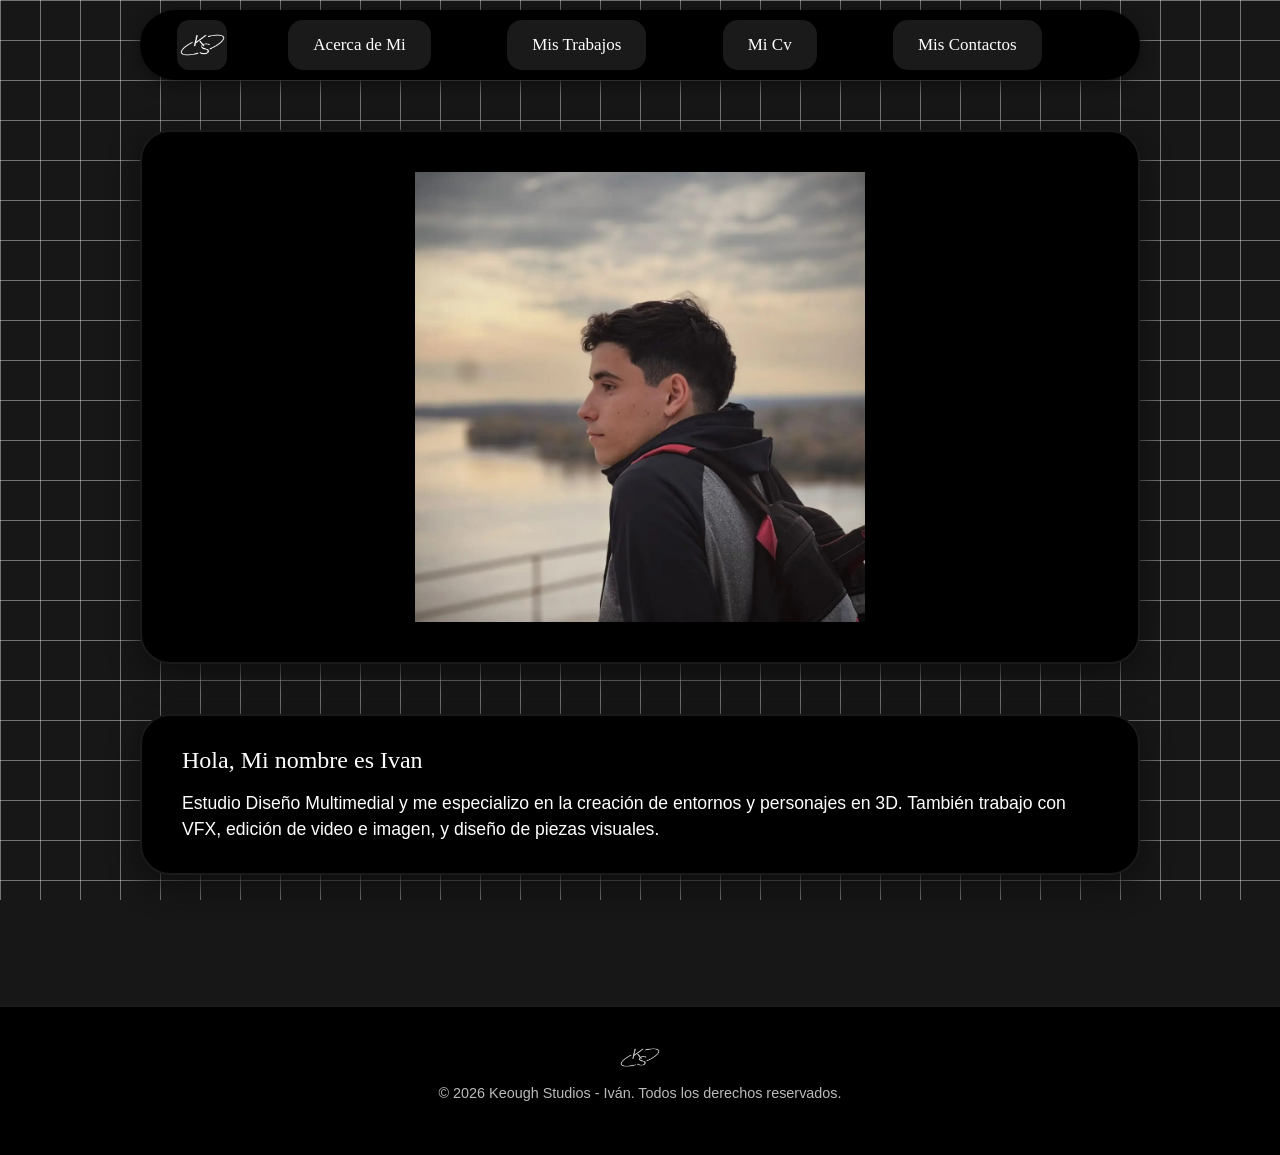
<file: index.html>
<!doctype html>
<html lang="en">
  <head>
    <meta charset="utf-8">
    <meta name="viewport" content="width=device-width, initial-scale=1">
    <title>Home | Keough Studios</title>
    <link href="https://cdn.jsdelivr.net/npm/bootstrap@5.3.8/dist/css/bootstrap.min.css" rel="stylesheet" integrity="sha384-sRIl4kxILFvY47J16cr9ZwB07vP4J8+LH7qKQnuqkuIAvNWLzeN8tE5YBujZqJLB" crossorigin="anonymous">
  <link rel="stylesheet" href="style.css">

</head>
<body>
    <script src="https://cdn.jsdelivr.net/npm/bootstrap@5.3.3/dist/js/bootstrap.bundle.min.js"></script>

    <header class="Botonera">
        <nav class="navbar navbar-expand-lg Menu">
            <div class="container-fluid">
                <a href="index.html" class="Logo">
                    <img src="Img/Logo-Ks.png" alt="Logo-Ks" class="Logo-Ks">
                </a>

                <button class="navbar-toggler custom-toggler" type="button" data-bs-toggle="collapse" data-bs-target="#navbarNav" aria-controls="navbarNav" aria-expanded="false" aria-label="Toggle navigation">
                    <span class="navbar-toggler-icon"></span>
                </button>

                <div class="collapse navbar-collapse" id="navbarNav">
                    <div class="navbar-nav Botones">
                        <a href="yo.html" class="Acerca-de-mi">Acerca de Mi</a>
                        <a href="trabajos.html" class="Mis-trabajos">Mis Trabajos</a>
                        <a href="cv.html" class="Mi-cv">Mi Cv</a>
                        <a href="contacto.html" class="Mis-contactos">Mis Contactos</a>
                    </div>
                </div>
            </div>
        </nav>
    </header>

    <main class="father-car">
        <div id="diapositivas" class="carousel slide carousel-fade main-screen" data-bs-ride="carousel" data-bs-interval="3500">
            <div class="carousel-inner">
                <div class="carousel-item active">
                    <img src="Img/Carousel/img 1.jpeg" class="d-block w-100" alt="Img1">
                </div>
                <div class="carousel-item">
                    <img src="Img/Carousel/img 2.jpeg" class="d-block w-100" alt="Img2">
                </div>
                <div class="carousel-item">
                    <img src="Img/Carousel/img 3.jpeg" class="d-block w-100" alt="Img3">
                </div>
                <div class="carousel-item">
                    <img src="Img/Carousel/img 4.jpeg" class="d-block w-100" alt="Img4">
                </div>
                <div class="carousel-item">
                    <img src="Img/Carousel/img 7.jpeg" class="d-block w-100" alt="Img7">
                </div>
                <div class="carousel-item">
                    <img src="Img/Carousel/img 8.jpeg" class="d-block w-100" alt="Img8">
                </div>
                <div class="carousel-item">
                    <img src="Img/Carousel/img 9.jpeg" class="d-block w-100" alt="Img9">
                </div>
                <div class="carousel-item">
                    <img src="Img/Carousel/img 10.jpeg" class="d-block w-100" alt="Img10">
                </div>
                <div class="carousel-item">
                    <img src="Img/Carousel/img 11.jpeg" class="d-block w-100" alt="Img11">
                </div>
                <div class="carousel-item">
                    <img src="Img/Carousel/img 12.jpeg" class="d-block w-100" alt="Img12">
                </div>
            </div>
        </div>
    </main>

    <section class="father-desc">
        <div class="description">
            <h3>Hola, Mi nombre es Ivan</h3>
            <p>Estudio Diseño Multimedial y me especializo en la creación de entornos y personajes en 3D. También trabajo con VFX, edición de video e imagen, y diseño de piezas visuales.</p>
        </div>
    </section>
    
    <footer class="footer-estudio">
        <div class="container text-center">
            <img src="Img/Logo-Ks.png" alt="Logo Keough Studios" class="logo-footer">
            <p class="copyright">© 2026 Keough Studios - Iván. Todos los derechos reservados.</p>
            </div>
    </footer>
</body>
</html>
</file>
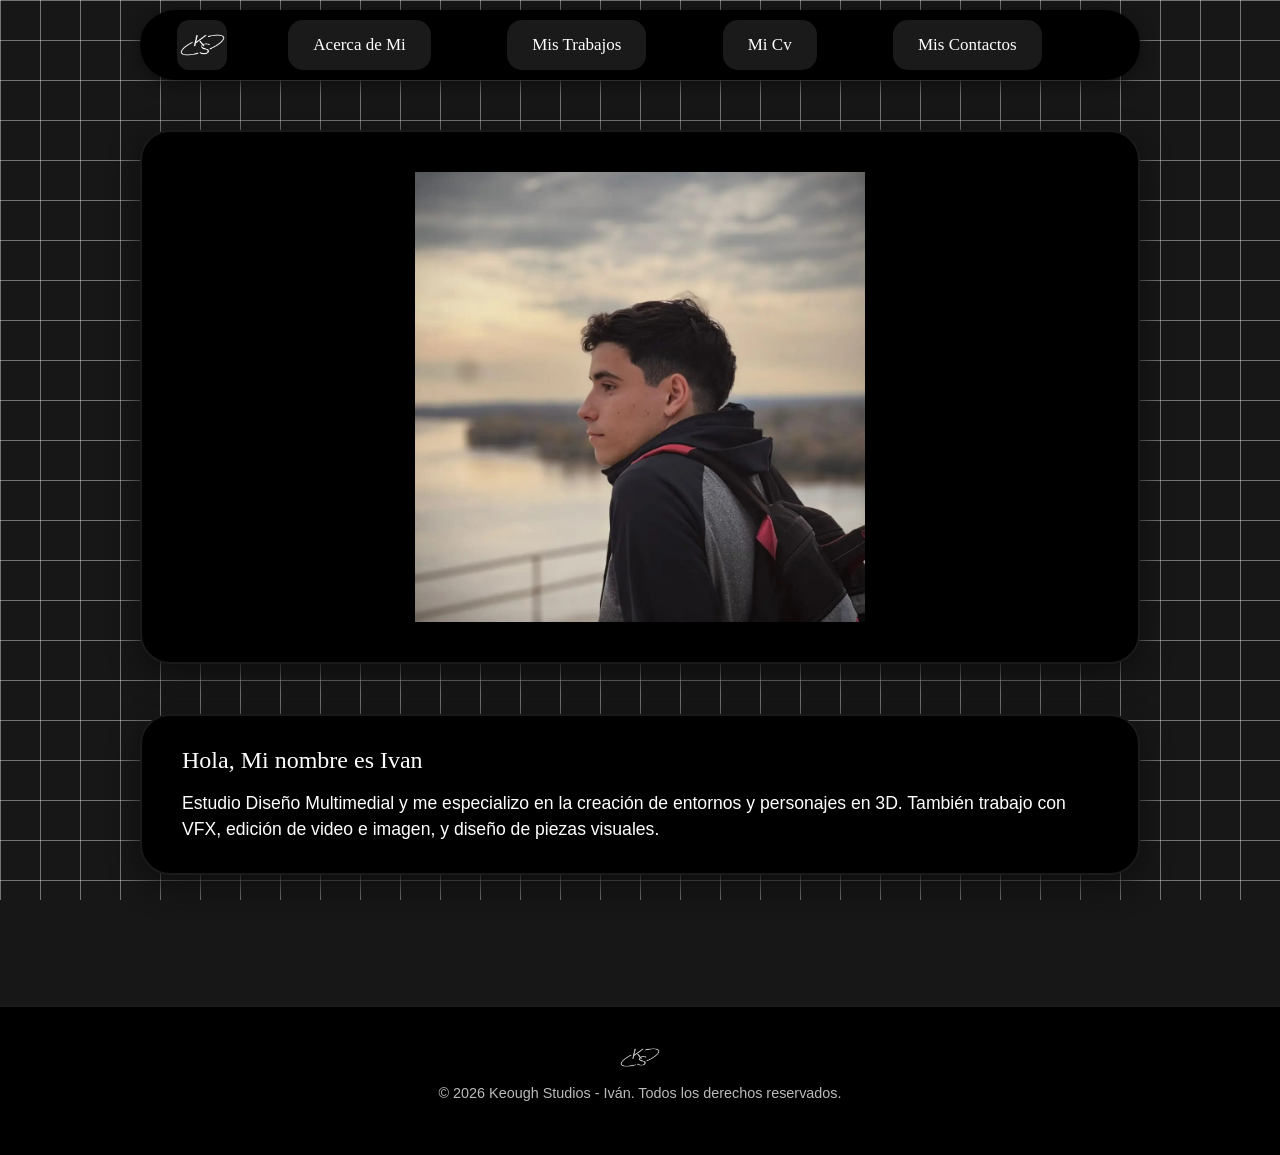
<file: Parcial/index.html>
<!doctype html>
<html lang="en">
  <head>
    <meta charset="utf-8">
    <meta name="viewport" content="width=device-width, initial-scale=1">
    <title>Bootstrap demo</title>
    <link href="https://cdn.jsdelivr.net/npm/bootstrap@5.3.8/dist/css/bootstrap.min.css" rel="stylesheet" integrity="sha384-sRIl4kxILFvY47J16cr9ZwB07vP4J8+LH7qKQnuqkuIAvNWLzeN8tE5YBujZqJLB" crossorigin="anonymous">
  <link rel="stylesheet" href="style.css">

</head>
<body>
    <script src="https://cdn.jsdelivr.net/npm/bootstrap@5.3.3/dist/js/bootstrap.bundle.min.js"></script>

    <header class="Botonera">
        <nav class="navbar navbar-expand-lg Menu">
            <div class="container-fluid">
                <a href="index.html" class="Logo">
                    <img src="Img/Logo-Ks.png" alt="Logo-Ks" class="Logo-Ks">
                </a>

                <button class="navbar-toggler custom-toggler" type="button" data-bs-toggle="collapse" data-bs-target="#navbarNav" aria-controls="navbarNav" aria-expanded="false" aria-label="Toggle navigation">
                    <span class="navbar-toggler-icon"></span>
                </button>

                <div class="collapse navbar-collapse" id="navbarNav">
                    <div class="navbar-nav Botones">
                        <a href="yo.html" class="Acerca-de-mi">Acerca de Mi</a>
                        <a href="trabajos.html" class="Mis-trabajos">Mis Trabajos</a>
                        <a href="cv.html" class="Mi-cv">Mi Cv</a>
                        <a href="contacto.html" class="Mis-contactos">Mis Contactos</a>
                    </div>
                </div>
            </div>
        </nav>
    </header>

    <main class="father-car">
        <div id="diapositivas" class="carousel slide carousel-fade main-screen" data-bs-ride="carousel" data-bs-interval="3500">
            <div class="carousel-inner">
                <div class="carousel-item active">
                    <img src="Img/Carousel/img 1.jpeg" class="d-block w-100" alt="Img1">
                </div>
                <div class="carousel-item">
                    <img src="Img/Carousel/img 2.jpeg" class="d-block w-100" alt="Img2">
                </div>
                <div class="carousel-item">
                    <img src="Img/Carousel/img 3.jpeg" class="d-block w-100" alt="Img3">
                </div>
                <div class="carousel-item">
                    <img src="Img/Carousel/img 4.jpeg" class="d-block w-100" alt="Img4">
                </div>
                <div class="carousel-item">
                    <img src="Img/Carousel/img 7.jpeg" class="d-block w-100" alt="Img7">
                </div>
                <div class="carousel-item">
                    <img src="Img/Carousel/img 8.jpeg" class="d-block w-100" alt="Img8">
                </div>
                <div class="carousel-item">
                    <img src="Img/Carousel/img 9.jpeg" class="d-block w-100" alt="Img9">
                </div>
                <div class="carousel-item">
                    <img src="Img/Carousel/img 10.jpeg" class="d-block w-100" alt="Img10">
                </div>
                <div class="carousel-item">
                    <img src="Img/Carousel/img 11.jpeg" class="d-block w-100" alt="Img11">
                </div>
                <div class="carousel-item">
                    <img src="Img/Carousel/img 12.jpeg" class="d-block w-100" alt="Img12">
                </div>
            </div>
        </div>
    </main>

    <section class="father-desc">
        <div class="description">
            <h3>Hola, Mi nombre es Ivan</h3>
            <p>Estudio Diseño Multimedial y me especializo en la creación de entornos y personajes en 3D. También trabajo con VFX, edición de video e imagen, y diseño de piezas visuales.</p>
        </div>
    </section>
    
    <footer class="footer-estudio">
        <div class="container text-center">
            <img src="Img/Logo-Ks.png" alt="Logo Keough Studios" class="logo-footer">
            <p class="copyright">© 2026 Keough Studios - Iván. Todos los derechos reservados.</p>
            </div>
    </footer>
</body>
</html>
</file>
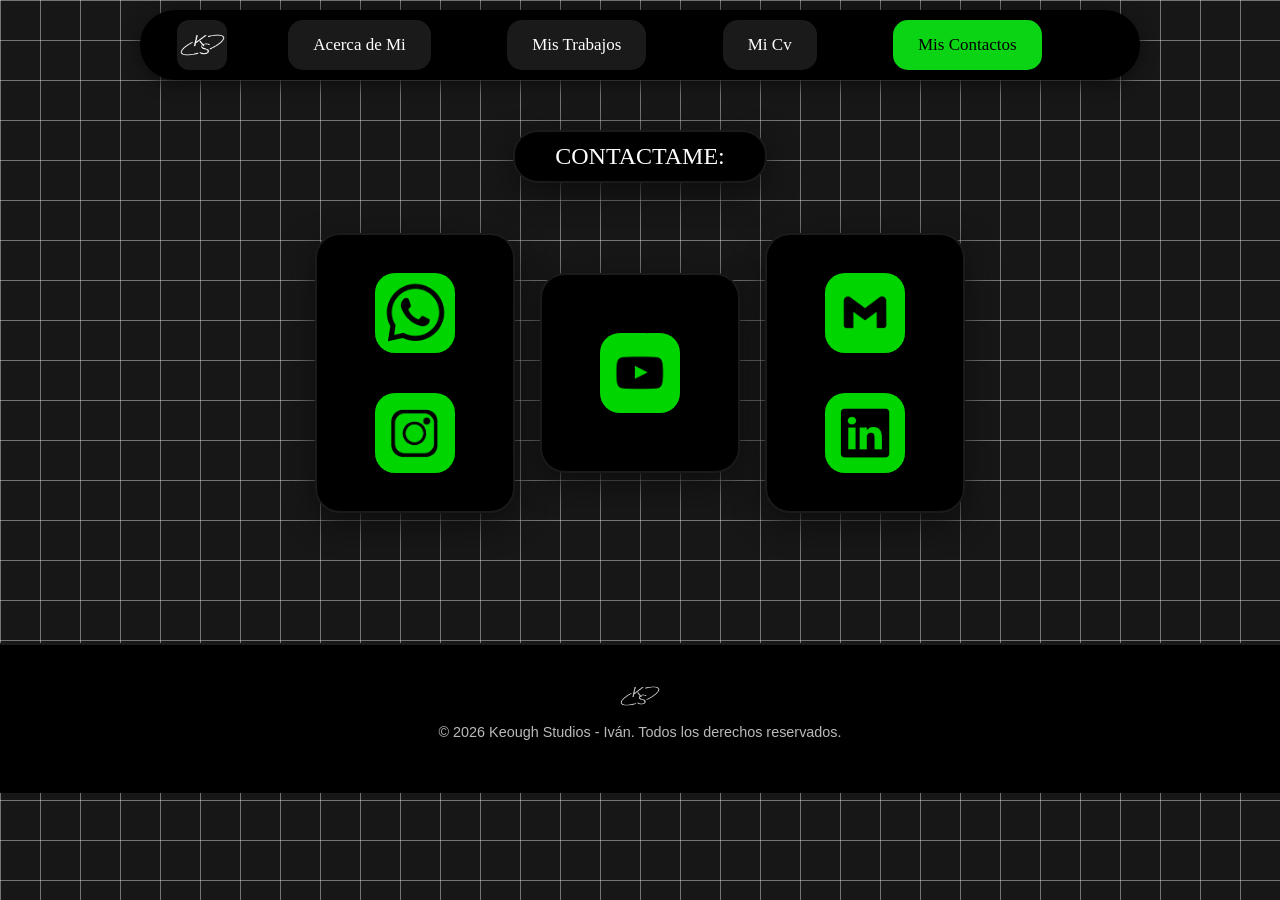
<file: contacto.html>
<!doctype html>
<html lang="es">
<head>
    <meta charset="utf-8">
    <meta name="viewport" content="width=device-width, initial-scale=1">
    <title>Contacto | Keough Studios</title>
    <link href="https://cdn.jsdelivr.net/npm/bootstrap@5.3.3/dist/css/bootstrap.min.css" rel="stylesheet">
    <link rel="stylesheet" href="style.css">
</head>
<body>
    <script src="https://cdn.jsdelivr.net/npm/bootstrap@5.3.3/dist/js/bootstrap.bundle.min.js"></script>

    <header class="Botonera">
        <nav class="navbar navbar-expand-lg Menu">
            <div class="container-fluid">
                <a href="index.html" class="Logo">
                    <img src="Img/Logo-Ks.png" alt="Logo-Ks" class="Logo-Ks">
                </a>

                <button class="navbar-toggler custom-toggler" type="button" data-bs-toggle="collapse" data-bs-target="#navbarNav" aria-controls="navbarNav" aria-expanded="false" aria-label="Toggle navigation">
                    <span class="navbar-toggler-icon"></span>
                </button>

                <div class="collapse navbar-collapse" id="navbarNav">
                    <div class="navbar-nav Botones">
                        <a href="yo.html" class="Acerca-de-mi">Acerca de Mi</a>
                        <a href="trabajos.html" class="Mis-trabajos">Mis Trabajos</a>
                        <a href="cv.html" class="Mi-cv">Mi Cv</a>
                        <a href="contacto.html" class="Mis-contactos active">Mis Contactos</a>
                    </div>
                </div>
            </div>
        </nav>
    </header>

    <main class="contacto">
        <article class="black-box contact-here">
            <h3>CONTACTAME:</h3>
        </article>
        
        <div class="cajas-grandes">
            <article class="black-box box-social">
                <a href="https://wa.link/vvcver" target="_blank"><img src="Img/icons2/whatsapp.jpg" alt="WA"></a>
                <a href="https://www.instagram.com/ivankeo_" target="_blank"><img src="Img/icons2/instagram.jpg" alt="IG"></a>
            </article>
            
            <article class="black-box box-social centering">
                <a href="https://www.youtube.com/@Ivan_Chimu_369" target="_blank"><img src="Img/icons2/youtube.jpg" alt="YT"></a>
            </article>
            
            <article class="black-box box-social">
                <a href="mailto:contactoaivan@gmail.com" target="_blank"><img src="Img/icons2/mail.jpg" alt="Mail"></a>
                <a href="https://www.linkedin.com/in/ivan-keough-8a306a321" target="_blank"><img src="Img/icons2/linkedin.jpg" alt="IN"></a>
            </article>
        </div>
    </main>

    <footer class="footer-estudio">
        <div class="container text-center">
            <img src="Img/Logo-Ks.png" alt="Logo Keough Studios" class="logo-footer">
            <p class="copyright">© 2026 Keough Studios - Iván. Todos los derechos reservados.</p>
            </div>
    </footer>
</body>
</html>
</file>
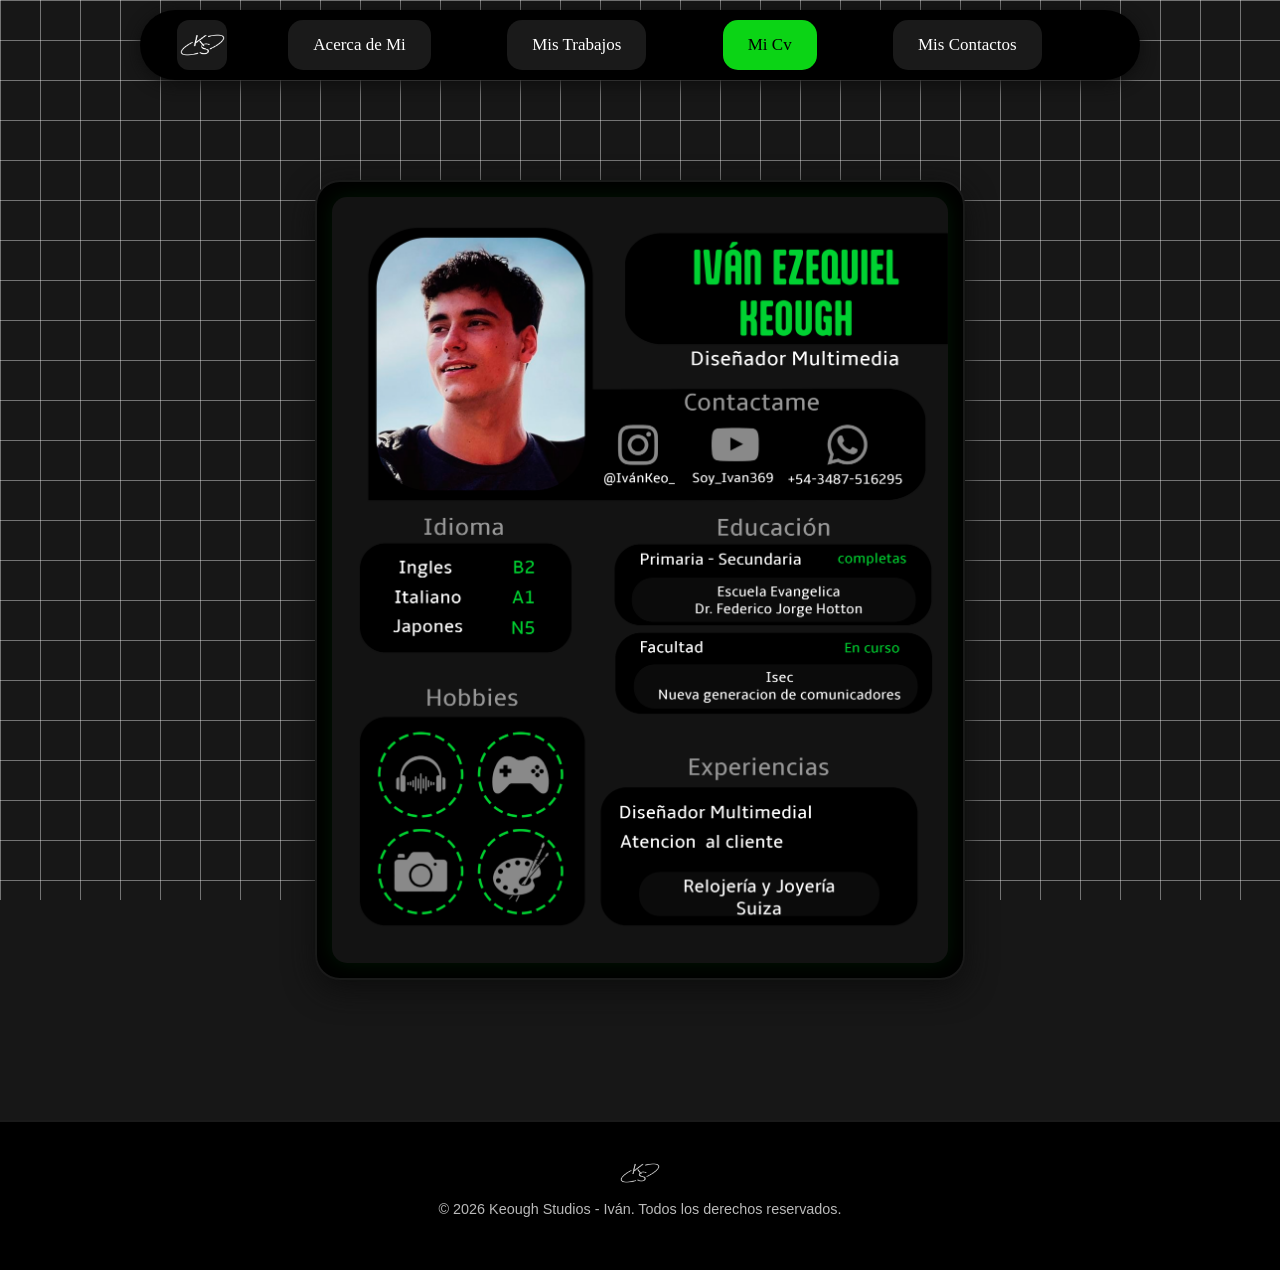
<file: cv.html>
<!doctype html>
<html lang="es">
<head>
    <meta charset="utf-8">
    <meta name="viewport" content="width=device-width, initial-scale=1">
    <title>Mi CV | Keough Studios</title>
    <link href="https://cdn.jsdelivr.net/npm/bootstrap@5.3.3/dist/css/bootstrap.min.css" rel="stylesheet">
    <link rel="stylesheet" href="style.css">
</head>
<body>
    <script src="https://cdn.jsdelivr.net/npm/bootstrap@5.3.3/dist/js/bootstrap.bundle.min.js"></script>

    <header class="Botonera">
        <nav class="navbar navbar-expand-lg Menu">
            <div class="container-fluid">
                <a href="index.html" class="Logo">
                    <img src="Img/Logo-Ks.png" alt="Logo-Ks" class="Logo-Ks">
                </a>

                <button class="navbar-toggler custom-toggler" type="button" data-bs-toggle="collapse" data-bs-target="#navbarNav" aria-controls="navbarNav" aria-expanded="false" aria-label="Toggle navigation">
                    <span class="navbar-toggler-icon"></span>
                </button>

                <div class="collapse navbar-collapse" id="navbarNav">
                    <div class="navbar-nav Botones">
                        <a href="yo.html" class="Acerca-de-mi">Acerca de Mi</a>
                        <a href="trabajos.html" class="Mis-trabajos">Mis Trabajos</a>
                        <a href="cv.html" class="Mi-cv active">Mi Cv</a>
                        <a href="contacto.html" class="Mis-contactos">Mis Contactos</a>
                    </div>
                </div>
            </div>
        </nav>
    </header>

    <main class="cont-cv">
        <section class="black-box box-cv">
            <img src="Img/Cv/Cv.png" alt="CV Iván" class="img-cv">
        </section>
    </main>

    <footer class="footer-estudio">
        <div class="container text-center">
            <img src="Img/Logo-Ks.png" alt="Logo Keough Studios" class="logo-footer">
            <p class="copyright">© 2026 Keough Studios - Iván. Todos los derechos reservados.</p>
            </div>
    </footer>
</body>
</html>
</file>
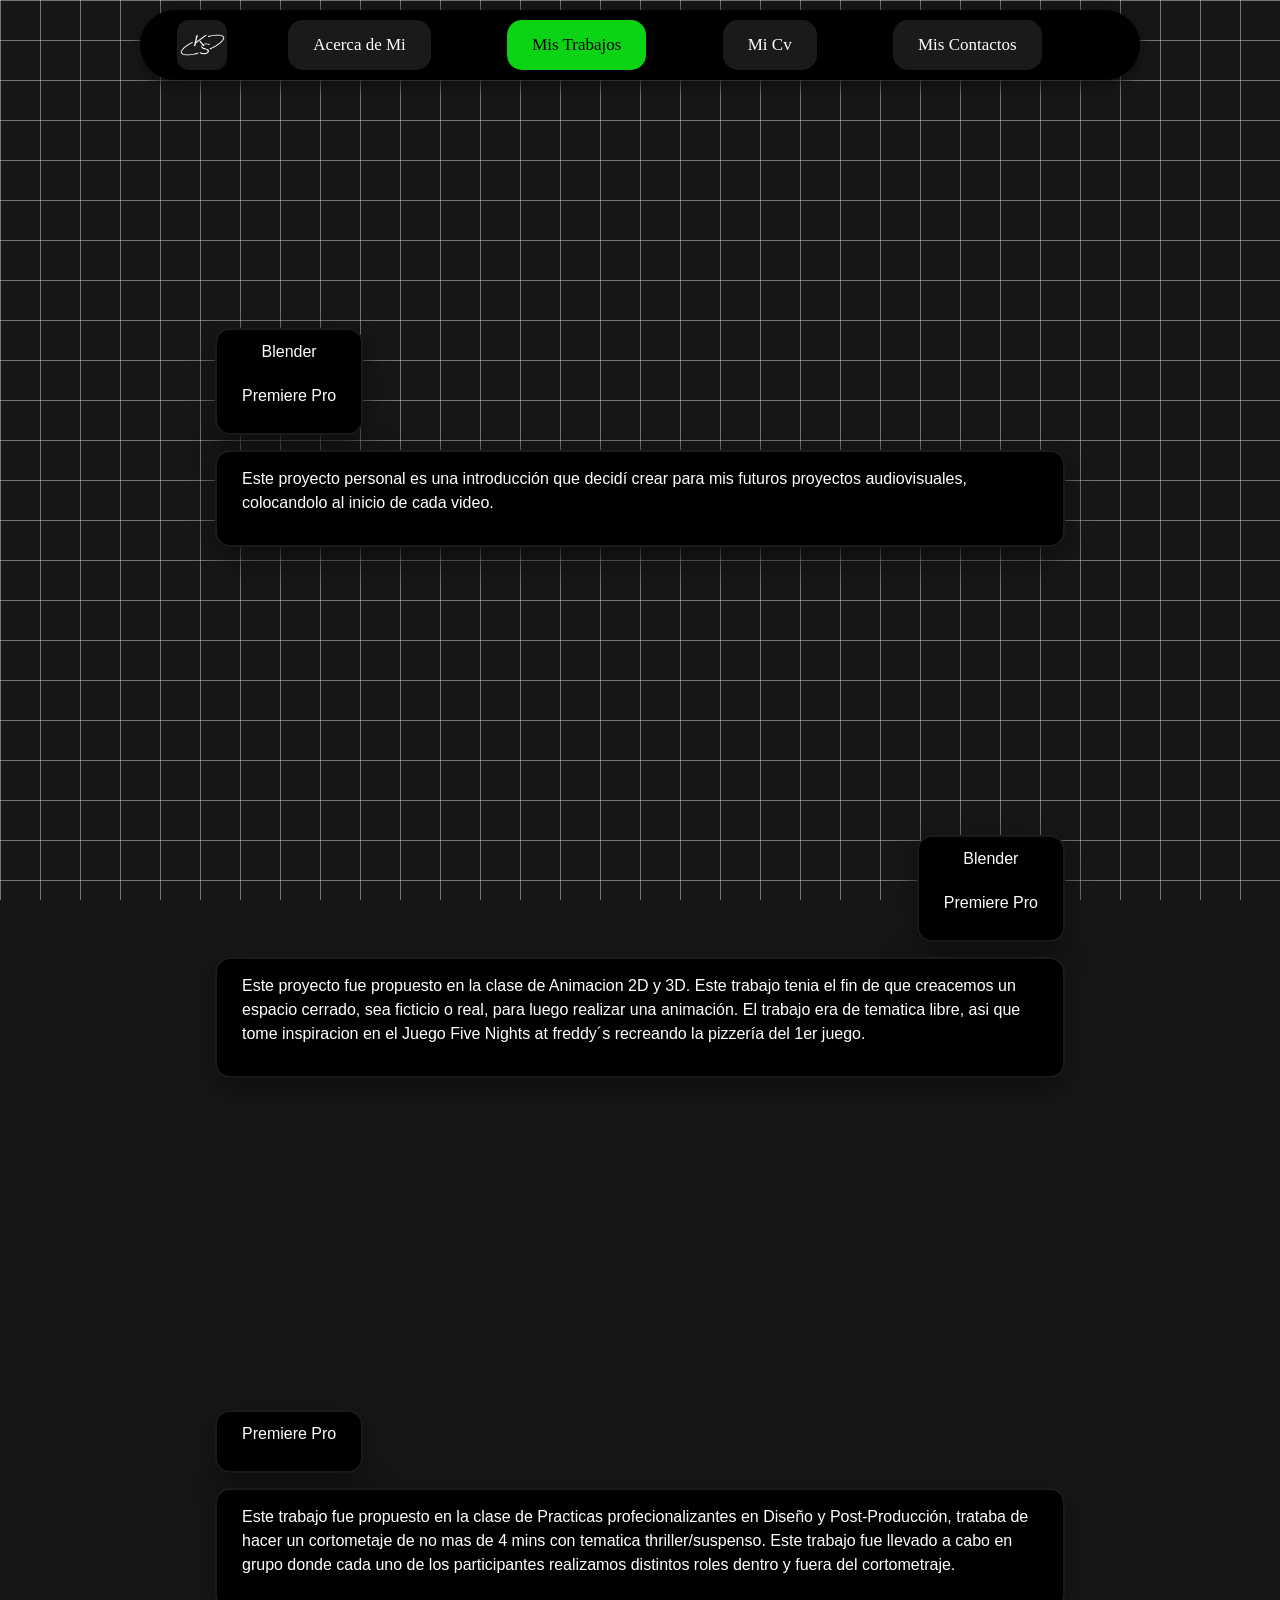
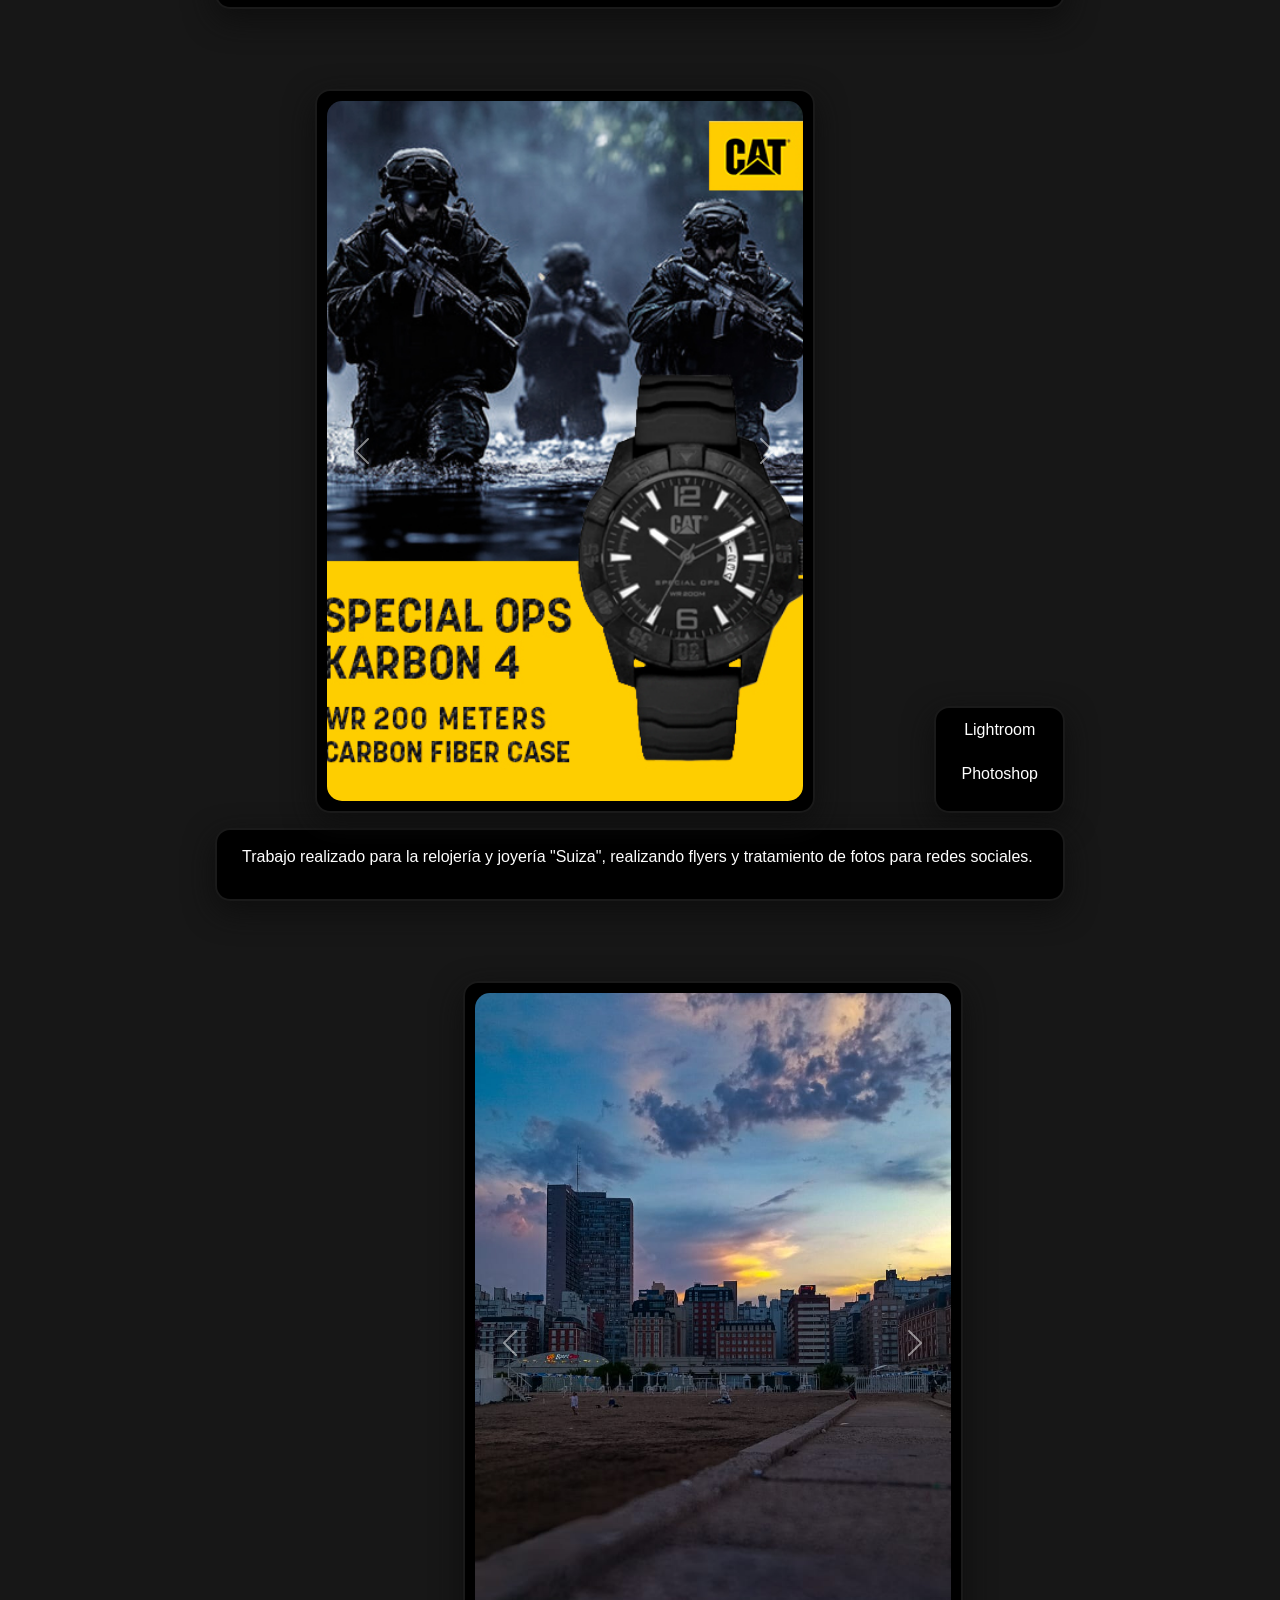
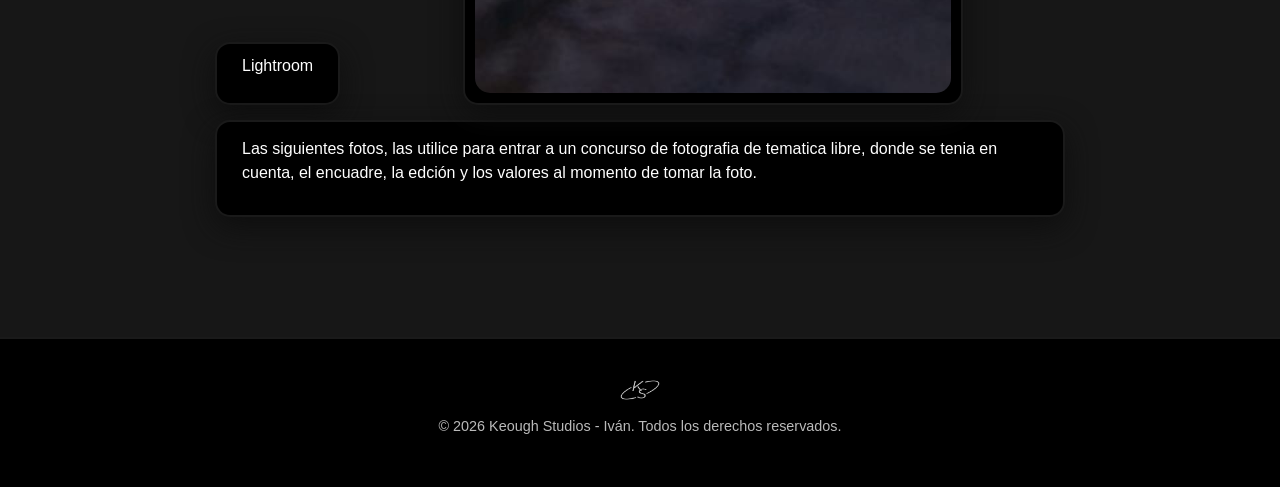
<file: trabajos.html>
<!doctype html>
<html lang="es">
<head>
    <meta charset="utf-8">
    <meta name="viewport" content="width=device-width, initial-scale=1">
    <title>Mis Trabajos | Keough Studios</title>
    <link href="https://cdn.jsdelivr.net/npm/bootstrap@5.3.3/dist/css/bootstrap.min.css" rel="stylesheet">
    <link rel="stylesheet" href="style.css">
</head>
<body>
    <script src="https://cdn.jsdelivr.net/npm/bootstrap@5.3.3/dist/js/bootstrap.bundle.min.js"></script>

    <header class="Botonera">
        <nav class="navbar navbar-expand-lg Menu">
            <div class="container-fluid">
                <a href="index.html" class="Logo">
                    <img src="Img/Logo-Ks.png" alt="Logo-Ks" class="Logo-Ks">
                </a>

                <button class="navbar-toggler custom-toggler" type="button" data-bs-toggle="collapse" data-bs-target="#navbarNav" aria-controls="navbarNav" aria-expanded="false" aria-label="Toggle navigation">
                    <span class="navbar-toggler-icon"></span>
                </button>

                <div class="collapse navbar-collapse" id="navbarNav">
                    <div class="navbar-nav Botones">
                        <a href="yo.html" class="Acerca-de-mi">Acerca de Mi</a>
                        <a href="trabajos.html" class="Mis-trabajos active">Mis Trabajos</a>
                        <a href="cv.html" class="Mi-cv">Mi Cv</a>
                        <a href="contacto.html" class="Mis-contactos">Mis Contactos</a>
                    </div>
                </div>
            </div>
        </nav>
    </header>

   <main class="mis-trabajos">
        <section class="fila-tps">
            <div class="col-tex">
                <article class="black-box programa">
                    <p>Blender</p>
                    <p>Premiere Pro</p>
                </article>
                <iframe width="560" height="315" src="https://www.youtube.com/embed/MolKZczpEf4?si=XtyM7WmVkzUMIuSx" title="YouTube video player" frameborder="0" allow="accelerometer; autoplay; clipboard-write; encrypted-media; gyroscope; picture-in-picture; web-share" referrerpolicy="strict-origin-when-cross-origin" allowfullscreen></iframe>
            </div>
            <article class="black-box desc-tp">
                <p>Este proyecto personal es una introducción que decidí crear para mis futuros proyectos audiovisuales, colocandolo al inicio de cada video.</p>
            </article>
        </section>

        <section class="fila-tps-inv">
            <div class="col-tex">
                <iframe width="560" height="315" src="https://www.youtube.com/embed/528vkNPnwBo?si=HdvzDV47W_B9-KuM" title="YouTube video player" frameborder="0" allow="accelerometer; autoplay; clipboard-write; encrypted-media; gyroscope; picture-in-picture; web-share" referrerpolicy="strict-origin-when-cross-origin" allowfullscreen></iframe>
                <article class="black-box programa">
                    <p>Blender</p>
                    <p>Premiere Pro</p>
                </article>
            </div>
            <article class="black-box desc-tp">
                <p>
                    Este proyecto fue propuesto en la clase de Animacion 2D y 3D. Este trabajo tenia el fin de que creacemos un espacio cerrado, sea ficticio o real, para luego realizar una animación. 
            El trabajo era de tematica libre, asi que tome inspiracion en el Juego Five Nights at freddy´s recreando la pizzería del 1er juego.
                </p>
            </article>
        </section>

        <section class="fila-tps">
            <div class="col-tex">
                <article class="black-box programa">
                    <p>Premiere Pro</p>
                </article>
                <iframe width="560" height="315" src="https://www.youtube.com/embed/m6iRzqXdGzs?si=SEJC9LGWo5CnQxif" title="YouTube video player" frameborder="0" allow="accelerometer; autoplay; clipboard-write; encrypted-media; gyroscope; picture-in-picture; web-share" referrerpolicy="strict-origin-when-cross-origin" allowfullscreen></iframe>
            </div>
            <article class="black-box desc-tp">
                <p>Este trabajo fue propuesto en la clase de Practicas profecionalizantes en Diseño y Post-Producción, trataba de hacer un cortometaje de no mas de 4 mins con tematica thriller/suspenso.
                 Este trabajo fue llevado a cabo en grupo donde cada uno de los participantes realizamos distintos roles dentro y fuera del cortometraje.</p>
            </article>
        </section>

        <section class="fila-tps-inv">
            <div class="col-tex">
                <div class="black-box box-tp">
                    <div id="carousel-tp4" class="carousel slide"> 
                        <div class="carousel-inner">
                            <div class="carousel-item active"><img src="Img/Trabajos/relojeria1.jpg" class="d-block w-100" alt="Foto 1"></div>
                            <div class="carousel-item"><img src="Img/Trabajos/relojeria2.jpeg" class="d-block w-100" alt="Foto 2"></div>
                            <div class="carousel-item"><img src="Img/Trabajos/relojeria3.jpg" class="d-block w-100" alt="Foto 3"></div>
                            <div class="carousel-item"><img src="Img/Trabajos/relojeria5.jpg" class="d-block w-100" alt="Foto 4"></div>
                        </div>
                        <button class="carousel-control-prev" type="button" data-bs-target="#carousel-tp4" data-bs-slide="prev">
                            <span class="carousel-control-prev-icon" aria-hidden="true"></span>
                        </button>
                        <button class="carousel-control-next" type="button" data-bs-target="#carousel-tp4" data-bs-slide="next">
                            <span class="carousel-control-next-icon" aria-hidden="true"></span>
                        </button>
                    </div>
                </div>
                <article class="black-box programa">
                    <p>Lightroom</p>
                    <p>Photoshop</p>
                </article>
            </div>
            <article class="black-box desc-tp">
                <p>Trabajo realizado para la relojería y joyería "Suiza", realizando flyers y tratamiento de fotos para redes sociales.</p>
            </article>
        </section>

        <section class="fila-tps">
            <div class="col-tex">
                <article class="black-box programa">
                    <p>Lightroom</p>
                </article>
                <div class="black-box box-tp">
                    <div id="carouselTrabajo5" class="carousel slide">
                        <div class="carousel-inner">
                            <div class="carousel-item active"><img src="Img/Trabajos/tp5-1.jpeg" class="d-block w-100" alt="Slide 1"></div>
                            <div class="carousel-item"><img src="Img/Trabajos/tp5-2.jpeg" class="d-block w-100" alt="Slide 2"></div>
                            <div class="carousel-item"><img src="Img/Trabajos/tp5-3.jpeg" class="d-block w-100" alt="Slide 3"></div>
                            <div class="carousel-item"><img src="Img/Trabajos/tp5-4.jpeg" class="d-block w-100" alt="Slide 4"></div>
                            <div class="carousel-item"><img src="Img/Trabajos/tp5-5.jpeg" class="d-block w-100" alt="Slide 2"></div>
                            <div class="carousel-item"><img src="Img/Trabajos/tp5-6.jpeg" class="d-block w-100" alt="Slide 3"></div>
                            <div class="carousel-item"><img src="Img/Trabajos/tp5-7.jpeg" class="d-block w-100" alt="Slide 4"></div>
                            <div class="carousel-item"><img src="Img/Trabajos/tp5-8.jpeg" class="d-block w-100" alt="Slide 2"></div>
                            <div class="carousel-item"><img src="Img/Trabajos/tp5-9.jpeg" class="d-block w-100" alt="Slide 3"></div>
                            <div class="carousel-item"><img src="Img/Trabajos/tp5-10.jpeg" class="d-block w-100" alt="Slide 4"></div>
                        </div>
                        <button class="carousel-control-prev" type="button" data-bs-target="#carouselTrabajo5" data-bs-slide="prev">
                            <span class="carousel-control-prev-icon" aria-hidden="true"></span>
                        </button>
                        <button class="carousel-control-next" type="button" data-bs-target="#carouselTrabajo5" data-bs-slide="next">
                            <span class="carousel-control-next-icon" aria-hidden="true"></span>
                        </button>
                    </div>
                </div>
            </div>
            <article class="black-box desc-tp">
                <p>Las siguientes fotos, las utilice para entrar a un concurso de fotografia de tematica libre, donde se tenia en cuenta, el encuadre, la edción y los valores al momento de tomar la foto.</p>
            </article>
        </section>
    </main>

    <footer class="footer-estudio">
        <div class="container text-center">
            <img src="Img/Logo-Ks.png" alt="Logo Keough Studios" class="logo-footer">
            <p class="copyright">© 2026 Keough Studios - Iván. Todos los derechos reservados.</p>
            </div>
    </footer>
</body>
</html>
</file>
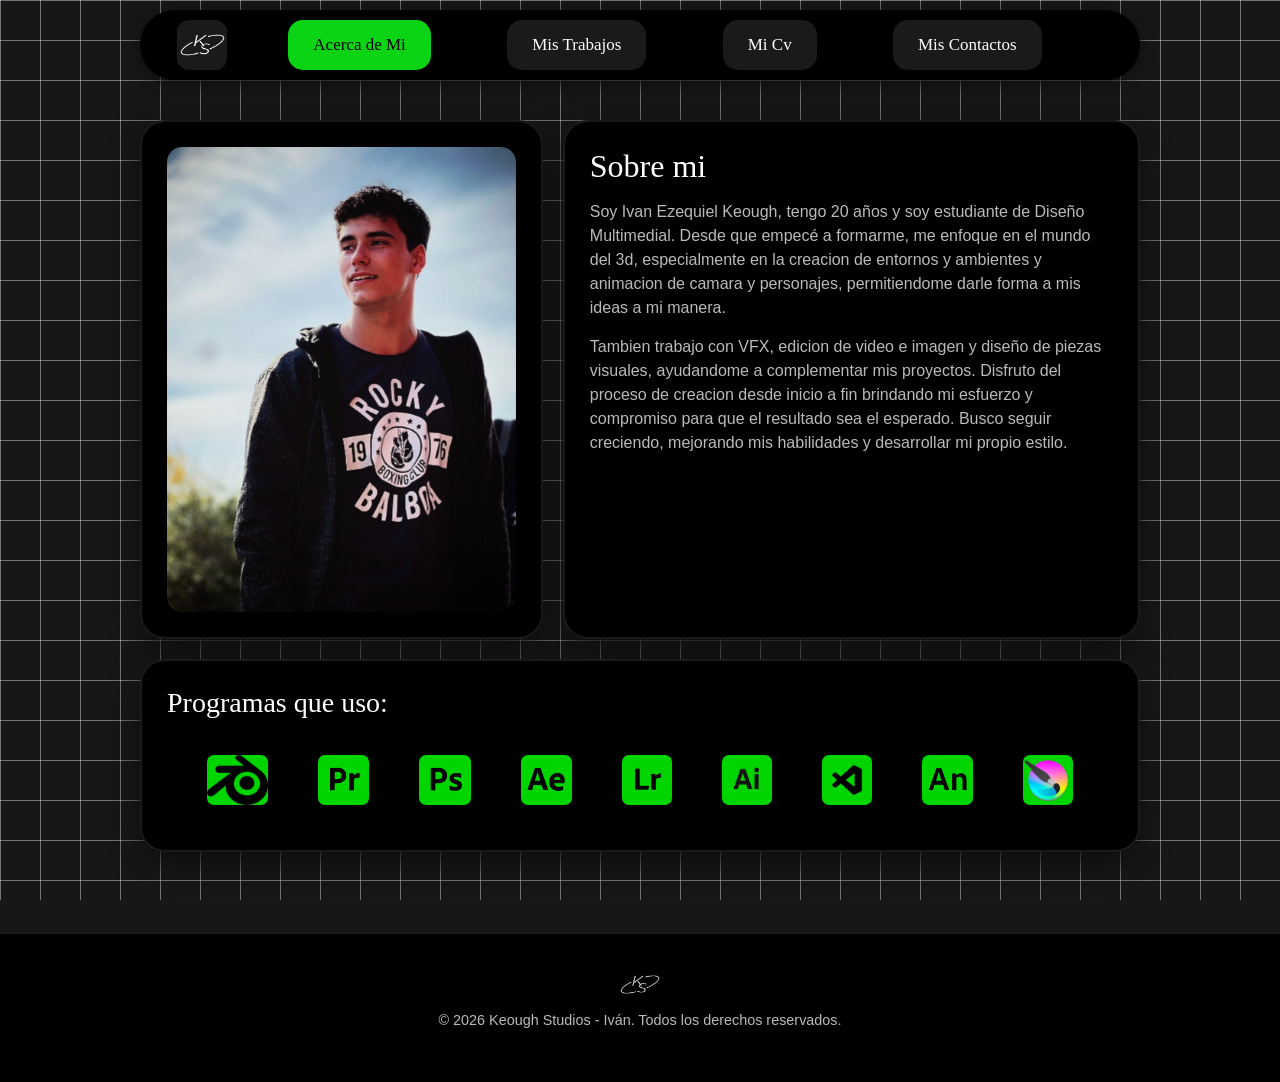
<file: yo.html>
<!doctype html>
<html lang="es">
<head>
    <meta charset="utf-8">
    <meta name="viewport" content="width=device-width, initial-scale=1">
    <title>Sobre Mí | Keough Studios</title>
    <link href="https://cdn.jsdelivr.net/npm/bootstrap@5.3.3/dist/css/bootstrap.min.css" rel="stylesheet">
    <link rel="stylesheet" href="style.css">
</head>
<body>
    <script src="https://cdn.jsdelivr.net/npm/bootstrap@5.3.3/dist/js/bootstrap.bundle.min.js"></script>

    <header class="Botonera">
        <nav class="navbar navbar-expand-lg Menu">
            <div class="container-fluid">
                <a href="index.html" class="Logo">
                    <img src="Img/Logo-Ks.png" alt="Logo-Ks" class="Logo-Ks">
                </a>

                <button class="navbar-toggler custom-toggler" type="button" data-bs-toggle="collapse" data-bs-target="#navbarNav" aria-controls="navbarNav" aria-expanded="false" aria-label="Toggle navigation">
                    <span class="navbar-toggler-icon"></span>
                </button>

                <div class="collapse navbar-collapse" id="navbarNav">
                    <div class="navbar-nav Botones">
                        <a href="yo.html" class="Acerca-de-mi active">Acerca de Mi</a>
                        <a href="trabajos.html" class="Mis-trabajos">Mis Trabajos</a>
                        <a href="cv.html" class="Mi-cv">Mi Cv</a>
                        <a href="contacto.html" class="Mis-contactos">Mis Contactos</a>
                    </div>
                </div>
            </div>
        </nav>
    </header>

    <main class="Yo">
        <div class="fila fila-responsive">
            <article class="black-box pic-mias">
                <div class="Multi-cont">
                    <div id="carousel-yo" class="carousel slide" data-bs-ride="carousel">
                        <div class="carousel-inner">
                            <div class="carousel-item active">
                                <img src="Img/Carousel-yo/yo-1.jpeg" class="d-block w-100" alt="Foto 1">
                            </div>
                            <div class="carousel-item">
                                <img src="Img/Carousel-yo/yo-2.jpeg" class="d-block w-100" alt="Foto 2">
                            </div>
                            <div class="carousel-item">
                                <img src="Img/Carousel-yo/yo-3.jpeg" class="d-block w-100" alt="Foto 3">
                            </div>
                            <div class="carousel-item">
                                <img src="Img/Carousel-yo/yo-4.jpeg" class="d-block w-100" alt="Foto 4">
                            </div>
                        </div>
                    </div>
                </div>
            </article>

            <article class="black-box info-mia">
                <h2>Sobre mi</h2>
                <p>
                    Soy Ivan Ezequiel Keough, tengo 20 años y soy estudiante de Diseño Multimedial. Desde que empecé a formarme,
                    me enfoque en el mundo del 3d, especialmente en la creacion de entornos y ambientes y animacion de camara y personajes,
                    permitiendome darle forma a mis ideas a mi manera.
                </p>
                <p>
                    Tambien trabajo con VFX, edicion de video e imagen y diseño de piezas visuales, ayudandome a complementar mis proyectos. 
                    Disfruto del proceso de creacion desde inicio a fin brindando mi esfuerzo y compromiso para que el resultado sea el esperado. 
                    Busco seguir creciendo, mejorando mis habilidades y desarrollar mi propio estilo.
                </p>
            </article>
        </div>

        <article class="black-box programas">
            <h3>Programas que uso:</h3>
            <div class="cinta">
                <div class="icons">
                    <img src="Img/icons/blender.jpg" alt="Blender">
                    <img src="Img/icons/Premiere Pro.jpg" alt="Premiere Pro">
                    <img src="Img/icons/Photoshop.jpg" alt="Photshop">
                    <img src="Img/icons/After Effects.jpg" alt="After Effects">
                    <img src="Img/icons/Lightroom.jpg" alt="Lightroom">
                    <img src="Img/icons/illustrator.jpg" alt="Ilustrator">
                    <img src="Img/icons/vs code.jpg" alt="Visual Studio Code">
                    <img src="Img/icons/animate.jpg" alt="Animate">
                    <img src="Img/icons/krita.jpg" alt="Krita">
                </div>
            </div>
        </article>
    </main>
    
    <footer class="footer-estudio">
        <div class="container text-center">
            <img src="Img/Logo-Ks.png" alt="Logo Keough Studios" class="logo-footer">
            <p class="copyright">© 2026 Keough Studios - Iván. Todos los derechos reservados.</p>
            </div>
    </footer>
</body>
</html>
</file>
<file: style.css>
@font-face {
    font-family: AutourOne;
    src: url(Fonts/AutourOne-Regular.ttf);
    font-weight: normal;
    font-style: normal;
}
body{
    margin: 0;
    padding: 0;
    background-color: #171717;
    background-image: 
        linear-gradient(rgba(255, 255, 255, 0.4) 1px, transparent 1px),
        linear-gradient(90deg, rgba(255, 255, 255, 0.4) 1px, transparent 1px);
    background-size: 40px 40px;
    background-attachment: fixed;
    font-family: Autour One;
}

.footer-estudio {
    background-color: #000;
    border-top: 2px solid #1a1a1a;
    padding: 40px 0;
    margin-top: 80px; /* Espacio con el contenido de arriba */
    width: 100%;
}

.logo-footer {
    width: 40px;
    height: auto;
    margin-bottom: 15px;
    opacity: 0.8;
}

.copyright {
    color: #bababa;
    font-family: Helvetica, Arial, sans-serif;
    font-size: 0.9rem;
    margin-bottom: 10px;
}

.Botonera{
     display: flex;
     justify-content: center;
     width: 100%;
     padding-top: 10px ;
}

.Menu{
    display: flex;
    align-items: center;
    justify-content: space-between;
    background-color:#000000;
    width: 80%;
    max-width: 1000px;
    padding: 10px 25px;
    border-radius: 50px;
    margin: 0 auto;
    position: relative;
    box-shadow: 0 4px 15px #0e0e0e;
}

.Botones{
    display: flex;
    gap: 15px;
    flex-grow: 1;
    justify-content: space-evenly;
}

.Botones a {
    background-color: #1a1a1a;
    color: white !important;
    text-decoration: none !important;
    padding: 12px 25px;
    border-radius: 15px;
    font-size: 17px;
    transition: 0.3s ease;
    display: inline-block;
}

.Botones a:hover{
    background-color: #0BD415;
    color: black !important;
}

.Logo{
    background-color: #1a1a1a;
    width: 50px !important;
    height: 50px !important;
    border-radius: 12px;
    display: flex !important;
    align-items: center;
    justify-content: center;
    transition: background-color 0.3s ease;
    flex-shrink: 0  ;
  }

.Logo:hover{
    background-color: #0BD415;
}

.Logo-Ks{
    width: 90% !important;
    height: auto;
    display: block;
    object-fit: contain;
    filter: brightness(1);
    transition: 0.3 ease;
}

.Logo:hover .Logo-Ks {
    filter: invert(1);
}

.father-car{
    display: flex;
    justify-content: center;
    width: 100%;
    padding: 50px 0;
}

.main-screen{
    width: 80%;
    max-width: 1000px;
    margin: 0 auto;
    border-radius: 30px;
    border: 2px solid #1a1a1a;
    background-color: #000;
    overflow: hidden;
    box-shadow: 0 10px 30px #0e0e0e;
    padding: 40px;
}
.main-screen .carousel-item {
    border-radius: 20px !important;
    overflow: hidden !important;
    display: block;
    background-color: #000;
}

.main-screen .carousel-item img{
    width: 100%;
    height: 450px;
    object-fit: contain;
    object-fit: contain;
    background-color: #000;
    display: block;
}

.father-desc{
    display: flex;
    justify-content: center;
    width: 100%;
    padding-bottom: 50px;
}

.description{
    width: 80%;
    max-width: 1000px;
    background-color: #000;
    border: 2px solid #1a1a1a;
    border-radius: 30px;
    padding: 30px 40px;
    box-shadow: 0 10px 30px #0e0e0e;
    color: white;
}

.description h3{
    color: white;
    font-size: 1.5rem;
    margin-bottom: 15px;
}

.description p{
    font-size: 1.1rem;
    color: white;
    margin: 0;
    font-family: Helvetica;
}

.Yo{
    width: 90%;
    max-width: 1000px;
    margin: 40px auto;
    display: flex;
    flex-direction: column;
    gap: 20px;
}

.fila{
    display: flex;
    gap: 20px;
    align-items: stretch;
}

.black-box{
    background-color: #000;
    border: 2px solid #1a1a1a;
    border-radius: 25px;
    padding: 25px;
    box-shadow: 0 10px 30px #0e0e0e;
}

.pic-mias{
    flex: 1;
}

.info-mia{
    flex: 1.5;
}

.black-box h2{
    color: white;
    font-family: Autour one;
    margin-bottom: 15px;
}

.black-box h3{
    color: white;
    font-family: Autour One;
    margin-bottom: 15px;
}

.black-box p{
    color: #bababa;
    font-family: Helvetica;
    margin-bottom: 15px;
}

.cinta{
    width: 100%;
    padding: 20px 0;
}

.icons{
    display: flex;
    gap: 50px;
    justify-content: center;    
    align-items: center;
    flex-wrap: wrap;
}

.icons img{
    height: 50px;
    width: auto;
    border-radius: 7px;
    display: block;
}

.pic-mias .carousel-inner{
    border-radius: 15px;
    overflow: hidden;
    min-height: 350px;
    height: 100%;
}

.pic-mias img{
    object-fit: cover;
    min-height: auto;
    aspect-ratio: 3 / 4;
}

.contacto{
    display: flex;
    flex-direction: column;
    align-items: center;
    justify-content: center;
    gap: 30px;
    padding: 50px 20px;
}

.contact-here{
    width: auto;
    padding: 10px 40px;
    margin-bottom: 20px;
    display: inline-block;
}

.contact-here h3{
    margin: 0;
    font-size: 1.5rem;
    color: white;
    font-family: Autour One;
}

.cajas-grandes{
    display: flex;
    flex-direction: row;
    align-items: center;
    gap: 25px;
}

.box-social{
    display: flex;
    flex-direction: column;
    justify-content: center;
    align-items: center;
    gap: 20px;
    width: 200px;
    height: 280px;
}

.box-social.centering{
    height: 200px;
}

.box-social a img{
    width: 80px;
    height: 80px;
    object-fit: contain;
    border-radius: 20px;
    margin: 10px;
    transition: filter 0.3s ease, transform 0.3s ease;
}

.box-social a:hover img{
    filter: drop-shadow(0 0 10px #0bd415);
    transform: scale(1.1);
}

.mis-trabajos {
    display: flex;
    flex-direction: column;
    gap: 80px;
    padding: 40px 10%;
    align-items: center;
}

.fila-tps, .fila-tps-inv {
    display: flex;
    flex-direction: column;
    gap: 15px;
    width: 100%;
    max-width: 850px;
}

.col-tex {
    display: flex;
    flex-direction: row;
    align-items: flex-end; 
    gap: 20px;
    width: 100%;
    justify-content: space-between;
}

.programa {
    padding: 10px 25px;
    width: fit-content; 
    flex-shrink: 0;
    background-color: #000;
    border-radius: 15px;
    gap: 5px;
    display: flex;
    flex-direction: column;
    text-align: center;
}

.programa p, .desc-tp p{
    color: #ffffff !important;
}

.box-tp {
    flex-grow: 1;
    background-color: #000;
    border-radius: 15px;
    padding: 10px;
    position: relative;
    overflow: hidden;
    max-width: 500px;
    min-width: 300px;
    margin: 0 auto;
}

.box-tp img {
    width: 100%;
    height: auto;
    border-radius: 10px;
    display: block;
}

.desc-tp {
    width: 100%;
    padding: 15px 25px;
    background-color: #000;
    border-radius: 15px;
    color: #fff;
}

.play-overlay {
    position: absolute;
    top: 50%;
    left: 50%;
    transform: translate(-50%, -50%);
    font-size: 3rem;
    color: #0BD415;
}

.box-tp .carousel-inner {
    height: 700px !important; 
    overflow: hidden;
    border-radius: 15px;
}

.box-tp .carousel-item {
    height: 100% !important;
}

.box-tp .carousel-item img {
    width: 100% !important;
    height: 100% !important;
    object-fit: cover !important; 
    object-position: center !important; 
}

.cont-cv {
    display: flex;
    justify-content: center;
    align-items: center;
    min-height: 100vh; 
    padding: 100px 20px 60px 20px; 
}

.box-cv {
    max-width: 650px; 
    width: 100%;
    padding: 15px;
    display: flex;
    justify-content: center;
    border: 2px solid #1a1a1a;
}

.img-cv {
    width: 100%;
    height: auto;
    border-radius: 15px;
    display: block;
    /* Un brillo verde muy sutil que combine con tu diseño */
    filter: drop-shadow(0 0 10px rgba(11, 212, 21, 0.1)); 
}

/* --- DISEÑO RESPONSIVE --- */

.navbar-collapse {
    flex-basis: 100%;
    flex-grow: 1;
    align-items: center;
}

.custom-toggler.navbar-toggler {
    border: none !important;
    outline: none !important;
    padding: 10px;
}

.custom-toggler .navbar-toggler-icon {
    background-image: url("data:image/svg+xml,%3csvg xmlns='http://www.w3.org/2000/svg' viewBox='0 0 30 30'%3e%3cpath stroke='rgba(11, 212, 21, 1)' stroke-linecap='round' stroke-miterlimit='10' stroke-width='2' d='M4 7h22M4 15h22M4 23h22'/%3e%3c/svg%3e") !important;
}

.Botones a.active {
    background-color: #0BD415 !important;
    color: black !important;
}

@media (max-width: 991px) {
    .Menu {
        width: 90%;
        border-radius: 25px;
        transition: all 0.3s ease;
    }

    .Botones {
        flex-direction: column; 
        gap: 10px;
        padding: 20px 0;
        width: 100%;
    }

    .Botones a {
        width: 100%;
        text-align: center;
    }

    .cajas-grandes {
        flex-direction: column;
        width: 100%;
    }

    .box-social {
        width: 100%;
        height: auto;
        padding: 20px;
    }

    .fila {
        flex-direction: column;
    }

    .main-screen .carousel-item img {
        height: 250px;
    }

}

@media (min-width: 992px) {
    .navbar-expand-lg .navbar-collapse{
        display: flex;
    }

    .navbar-toggler{
        display: none;
    }

    .pic-mias .carousel-inner{
        min-width: 200px;
    }
}
</file>
<file: Parcial/style.css>
@font-face {
    font-family: AutourOne;
    src: url(Fonts/AutourOne-Regular.ttf);
    font-weight: normal;
    font-style: normal;
}
body{
    margin: 0;
    padding: 0;
    background-color: #171717;
    background-image: 
        linear-gradient(rgba(255, 255, 255, 0.4) 1px, transparent 1px),
        linear-gradient(90deg, rgba(255, 255, 255, 0.4) 1px, transparent 1px);
    background-size: 40px 40px;
    background-attachment: fixed;
    font-family: Autour One;
}

.footer-estudio {
    background-color: #000;
    border-top: 2px solid #1a1a1a;
    padding: 40px 0;
    margin-top: 80px; /* Espacio con el contenido de arriba */
    width: 100%;
}

.logo-footer {
    width: 40px;
    height: auto;
    margin-bottom: 15px;
    opacity: 0.8;
}

.copyright {
    color: #bababa;
    font-family: Helvetica, Arial, sans-serif;
    font-size: 0.9rem;
    margin-bottom: 10px;
}

.Botonera{
     display: flex;
     justify-content: center;
     width: 100%;
     padding-top: 10px ;
}

.Menu{
    display: flex;
    align-items: center;
    justify-content: space-between;
    background-color:#000000;
    width: 80%;
    max-width: 1000px;
    padding: 10px 25px;
    border-radius: 50px;
    margin: 0 auto;
    position: relative;
    box-shadow: 0 4px 15px #0e0e0e;
}

.Botones{
    display: flex;
    gap: 15px;
    flex-grow: 1;
    justify-content: space-evenly;
}

.Botones a {
    background-color: #1a1a1a;
    color: white !important;
    text-decoration: none !important;
    padding: 12px 25px;
    border-radius: 15px;
    font-size: 17px;
    transition: 0.3s ease;
    display: inline-block;
}

.Botones a:hover{
    background-color: #0BD415;
    color: black !important;
}

.Logo{
    background-color: #1a1a1a;
    width: 50px !important;
    height: 50px !important;
    border-radius: 12px;
    display: flex !important;
    align-items: center;
    justify-content: center;
    transition: background-color 0.3s ease;
    flex-shrink: 0  ;
  }

.Logo:hover{
    background-color: #0BD415;
}

.Logo-Ks{
    width: 90% !important;
    height: auto;
    display: block;
    object-fit: contain;
    filter: brightness(1);
    transition: 0.3 ease;
}

.Logo:hover .Logo-Ks {
    filter: invert(1);
}

.father-car{
    display: flex;
    justify-content: center;
    width: 100%;
    padding: 50px 0;
}

.main-screen{
    width: 80%;
    max-width: 1000px;
    margin: 0 auto;
    border-radius: 30px;
    border: 2px solid #1a1a1a;
    background-color: #000;
    overflow: hidden;
    box-shadow: 0 10px 30px #0e0e0e;
    padding: 40px;
}
.main-screen .carousel-item {
    border-radius: 20px !important;
    overflow: hidden !important;
    display: block;
    background-color: #000;
}

.main-screen .carousel-item img{
    width: 100%;
    height: 450px;
    object-fit: contain;
    object-fit: contain;
    background-color: #000;
    display: block;
}

.father-desc{
    display: flex;
    justify-content: center;
    width: 100%;
    padding-bottom: 50px;
}

.description{
    width: 80%;
    max-width: 1000px;
    background-color: #000;
    border: 2px solid #1a1a1a;
    border-radius: 30px;
    padding: 30px 40px;
    box-shadow: 0 10px 30px #0e0e0e;
    color: white;
}

.description h3{
    color: white;
    font-size: 1.5rem;
    margin-bottom: 15px;
}

.description p{
    font-size: 1.1rem;
    color: white;
    margin: 0;
    font-family: Helvetica;
}

.Yo{
    width: 90%;
    max-width: 1000px;
    margin: 40px auto;
    display: flex;
    flex-direction: column;
    gap: 20px;
}

.fila{
    display: flex;
    gap: 20px;
    align-items: stretch;
}

.black-box{
    background-color: #000;
    border: 2px solid #1a1a1a;
    border-radius: 25px;
    padding: 25px;
    box-shadow: 0 10px 30px #0e0e0e;
}

.pic-mias{
    flex: 1;
}

.info-mia{
    flex: 1.5;
}

.black-box h2{
    color: white;
    font-family: Autour one;
    margin-bottom: 15px;
}

.black-box h3{
    color: white;
    font-family: Autour One;
    margin-bottom: 15px;
}

.black-box p{
    color: #bababa;
    font-family: Helvetica;
    margin-bottom: 15px;
}

.cinta{
    width: 100%;
    padding: 20px 0;
}

.icons{
    display: flex;
    gap: 50px;
    justify-content: center;    
    align-items: center;
    flex-wrap: wrap;
}

.icons img{
    height: 50px;
    width: auto;
    border-radius: 7px;
    display: block;
}

.pic-mias .carousel-inner{
    border-radius: 15px;
    overflow: hidden;
    min-height: 350px;
    height: 100%;
}

.pic-mias img{
    object-fit: cover;
    min-height: auto;
    aspect-ratio: 3 / 4;
}

.contacto{
    display: flex;
    flex-direction: column;
    align-items: center;
    justify-content: center;
    gap: 30px;
    padding: 50px 20px;
}

.contact-here{
    width: auto;
    padding: 10px 40px;
    margin-bottom: 20px;
    display: inline-block;
}

.contact-here h3{
    margin: 0;
    font-size: 1.5rem;
    color: white;
    font-family: Autour One;
}

.cajas-grandes{
    display: flex;
    flex-direction: row;
    align-items: center;
    gap: 25px;
}

.box-social{
    display: flex;
    flex-direction: column;
    justify-content: center;
    align-items: center;
    gap: 20px;
    width: 200px;
    height: 280px;
}

.box-social.centering{
    height: 200px;
}

.box-social a img{
    width: 80px;
    height: 80px;
    object-fit: contain;
    border-radius: 20px;
    margin: 10px;
    transition: filter 0.3s ease, transform 0.3s ease;
}

.box-social a:hover img{
    filter: drop-shadow(0 0 10px #0bd415);
    transform: scale(1.1);
}

.mis-trabajos {
    display: flex;
    flex-direction: column;
    gap: 80px;
    padding: 40px 10%;
    align-items: center;
}

.fila-tps, .fila-tps-inv {
    display: flex;
    flex-direction: column;
    gap: 15px;
    width: 100%;
    max-width: 850px;
}

.col-tex {
    display: flex;
    flex-direction: row;
    align-items: flex-end; 
    gap: 20px;
    width: 100%;
    justify-content: space-between;
}

.programa {
    padding: 10px 25px;
    width: fit-content; 
    flex-shrink: 0;
    background-color: #000;
    border-radius: 15px;
    gap: 5px;
    display: flex;
    flex-direction: column;
    text-align: center;
}

.programa p, .desc-tp p{
    color: #ffffff !important;
}

.box-tp {
    flex-grow: 1;
    background-color: #000;
    border-radius: 15px;
    padding: 10px;
    position: relative;
    overflow: hidden;
    max-width: 500px;
    min-width: 300px;
    margin: 0 auto;
}

.box-tp img {
    width: 100%;
    height: auto;
    border-radius: 10px;
    display: block;
}

.desc-tp {
    width: 100%;
    padding: 15px 25px;
    background-color: #000;
    border-radius: 15px;
    color: #fff;
}

.play-overlay {
    position: absolute;
    top: 50%;
    left: 50%;
    transform: translate(-50%, -50%);
    font-size: 3rem;
    color: #0BD415;
}

.box-tp .carousel-inner {
    height: 700px !important; 
    overflow: hidden;
    border-radius: 15px;
}

.box-tp .carousel-item {
    height: 100% !important;
}

.box-tp .carousel-item img {
    width: 100% !important;
    height: 100% !important;
    object-fit: cover !important; 
    object-position: center !important; 
}

.cont-cv {
    display: flex;
    justify-content: center;
    align-items: center;
    min-height: 100vh; 
    padding: 100px 20px 60px 20px; 
}

.box-cv {
    max-width: 650px; 
    width: 100%;
    padding: 15px;
    display: flex;
    justify-content: center;
    border: 2px solid #1a1a1a;
}

.img-cv {
    width: 100%;
    height: auto;
    border-radius: 15px;
    display: block;
    /* Un brillo verde muy sutil que combine con tu diseño */
    filter: drop-shadow(0 0 10px rgba(11, 212, 21, 0.1)); 
}

/* --- DISEÑO RESPONSIVE --- */

.navbar-collapse {
    flex-basis: 100%;
    flex-grow: 1;
    align-items: center;
}

.custom-toggler.navbar-toggler {
    border: none !important;
    outline: none !important;
    padding: 10px;
}

.custom-toggler .navbar-toggler-icon {
    background-image: url("data:image/svg+xml,%3csvg xmlns='http://www.w3.org/2000/svg' viewBox='0 0 30 30'%3e%3cpath stroke='rgba(11, 212, 21, 1)' stroke-linecap='round' stroke-miterlimit='10' stroke-width='2' d='M4 7h22M4 15h22M4 23h22'/%3e%3c/svg%3e") !important;
}

.Botones a.active {
    background-color: #0BD415 !important;
    color: black !important;
}

@media (max-width: 991px) {
    .Menu {
        width: 90%;
        border-radius: 25px;
        transition: all 0.3s ease;
    }

    .Botones {
        flex-direction: column; 
        gap: 10px;
        padding: 20px 0;
        width: 100%;
    }

    .Botones a {
        width: 100%;
        text-align: center;
    }

    .cajas-grandes {
        flex-direction: column;
        width: 100%;
    }

    .box-social {
        width: 100%;
        height: auto;
        padding: 20px;
    }

    .fila {
        flex-direction: column;
    }

    .main-screen .carousel-item img {
        height: 250px;
    }

}

@media (min-width: 992px) {
    .navbar-expand-lg .navbar-collapse{
        display: flex;
    }

    .navbar-toggler{
        display: none;
    }

    .pic-mias .carousel-inner{
        min-width: 200px;
    }
}
</file>
